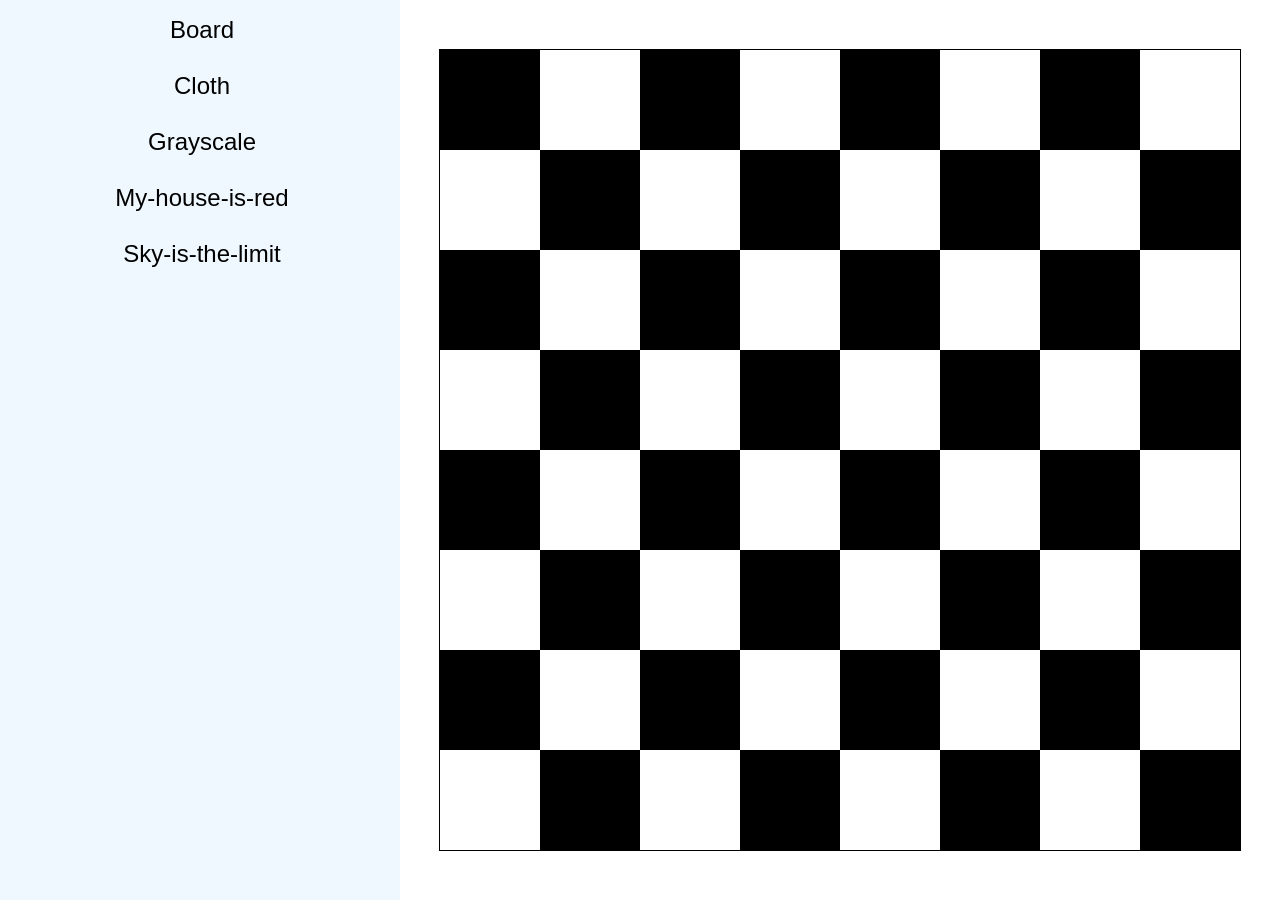
<file: board.html>
<!DOCTYPE html>
<html lang="en">
<head>
  <title>Board</title>
  <link rel="stylesheet" href="css/style.css">
  <link rel="stylesheet" href="css/hover-styles.css">
  <link rel="stylesheet" href="css/gradients/board.css">
</head>

<body>
  <div class="main-box">
    <div class="side-bar">
        <a class="board-bar" href="board.html">
        <div class="bar">Board</div>
      </a>
    <a class="cloth-bar" href="cloth.html">
        <div class="bar">Cloth</div>
      </a>
    <a class="grayscale-bar" href="grayscale.html">
        <div class="bar">Grayscale</div>
      </a>
    <a class="my-house-is-red-bar" href="my-house-is-red.html">
        <div class="bar">My-house-is-red</div>
      </a>
    <a class="sky-is-the-limit-bar" href="sky-is-the-limit.html">
        <div class="bar">Sky-is-the-limit</div>
      </a>
    
    </div>
  
    <div class="main-body">
      <div class="card"></div>
    </div>
  </div>
</body>
</html>
</file>
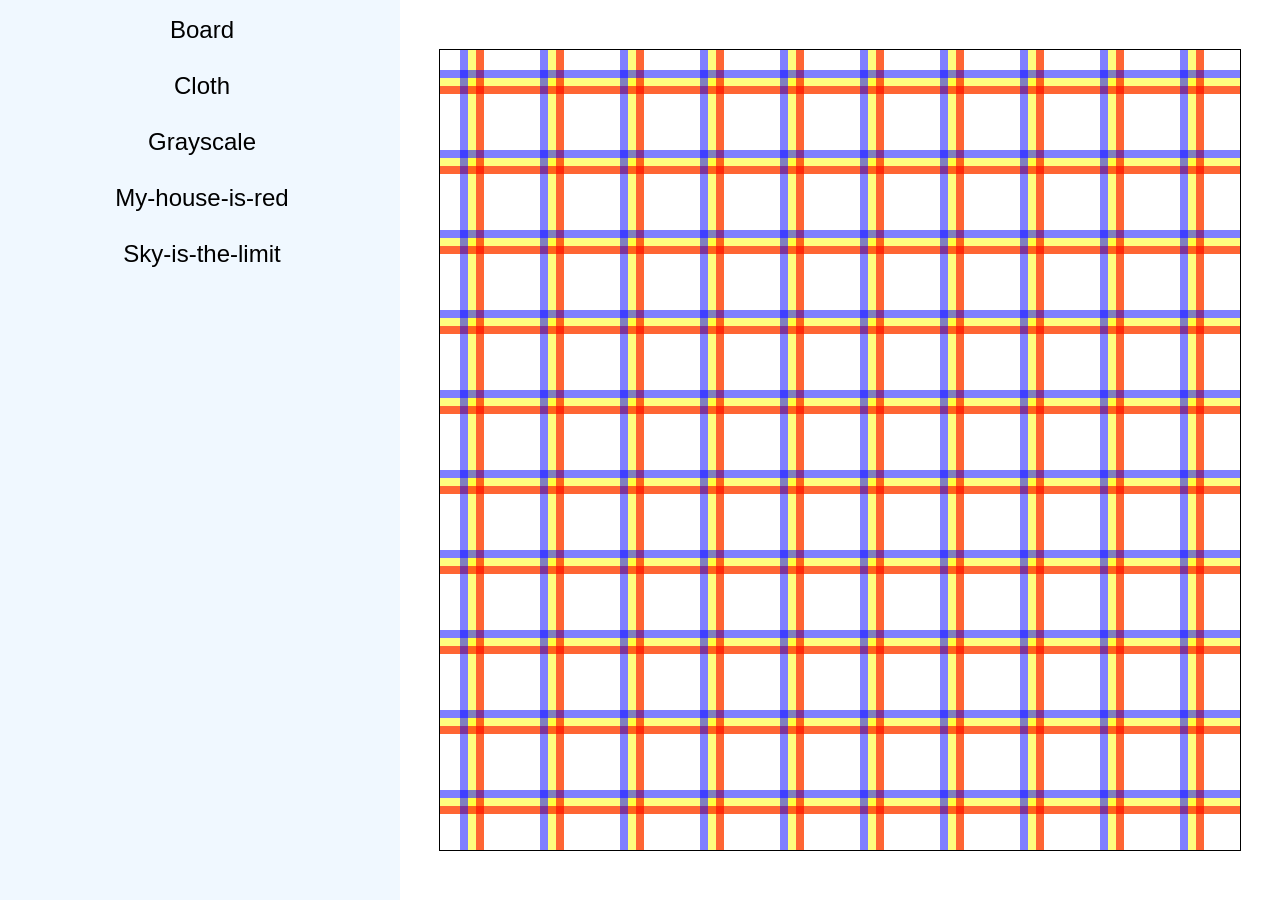
<file: cloth.html>
<!DOCTYPE html>
<html lang="en">
<head>
  <title>Cloth</title>
  <link rel="stylesheet" href="css/style.css">
  <link rel="stylesheet" href="css/hover-styles.css">
  <link rel="stylesheet" href="css/gradients/cloth.css">
</head>

<body>
  <div class="main-box">
    <div class="side-bar">
        <a class="board-bar" href="board.html">
        <div class="bar">Board</div>
      </a>
    <a class="cloth-bar" href="cloth.html">
        <div class="bar">Cloth</div>
      </a>
    <a class="grayscale-bar" href="grayscale.html">
        <div class="bar">Grayscale</div>
      </a>
    <a class="my-house-is-red-bar" href="my-house-is-red.html">
        <div class="bar">My-house-is-red</div>
      </a>
    <a class="sky-is-the-limit-bar" href="sky-is-the-limit.html">
        <div class="bar">Sky-is-the-limit</div>
      </a>
    
    </div>
  
    <div class="main-body">
      <div class="card"></div>
    </div>
  </div>
</body>
</html>
</file>
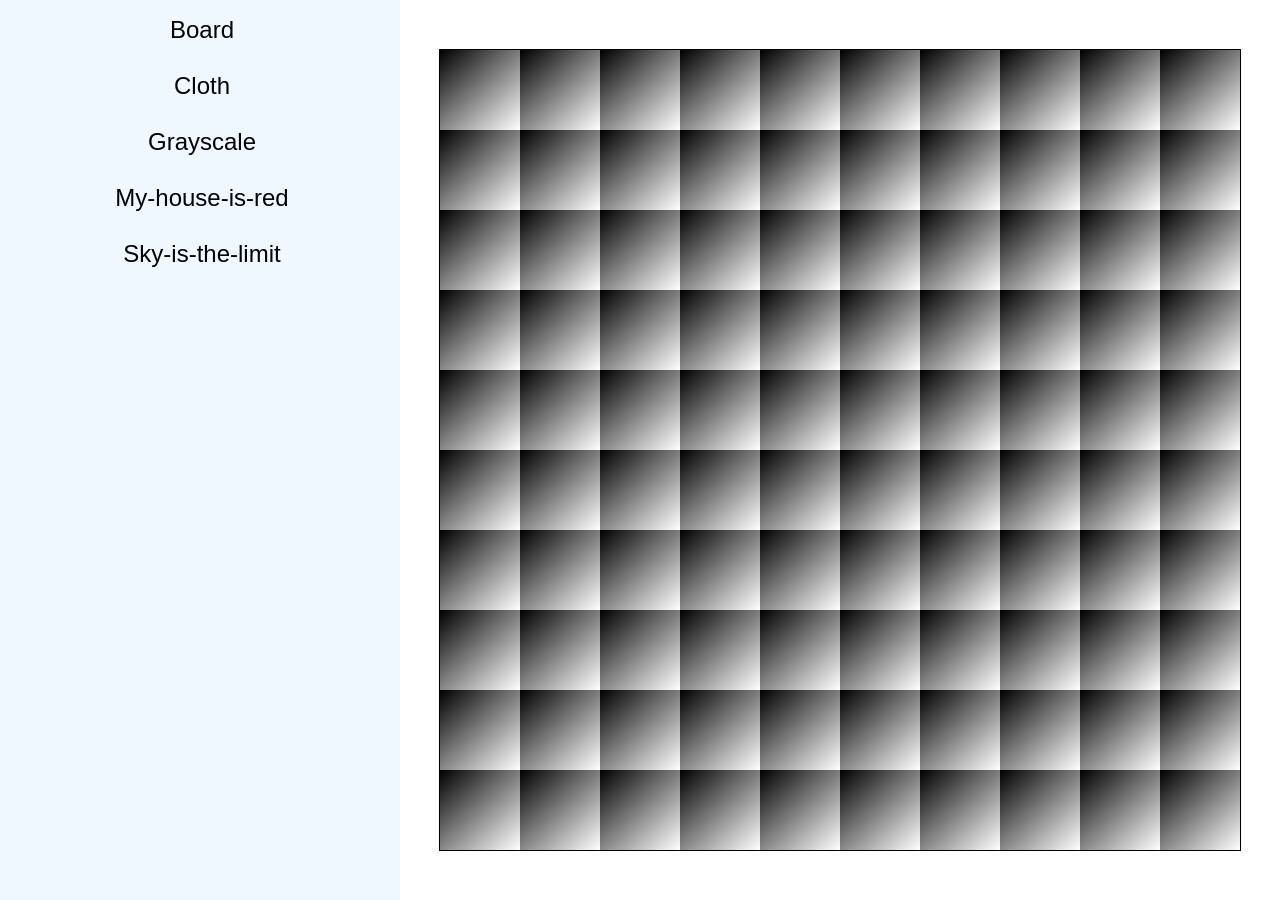
<file: grayscale.html>
<!DOCTYPE html>
<html lang="en">
<head>
  <title>Grayscale</title>
  <link rel="stylesheet" href="css/style.css">
  <link rel="stylesheet" href="css/hover-styles.css">
  <link rel="stylesheet" href="css/gradients/grayscale.css">
</head>

<body>
  <div class="main-box">
    <div class="side-bar">
        <a class="board-bar" href="board.html">
        <div class="bar">Board</div>
      </a>
    <a class="cloth-bar" href="cloth.html">
        <div class="bar">Cloth</div>
      </a>
    <a class="grayscale-bar" href="grayscale.html">
        <div class="bar">Grayscale</div>
      </a>
    <a class="my-house-is-red-bar" href="my-house-is-red.html">
        <div class="bar">My-house-is-red</div>
      </a>
    <a class="sky-is-the-limit-bar" href="sky-is-the-limit.html">
        <div class="bar">Sky-is-the-limit</div>
      </a>
    
    </div>
  
    <div class="main-body">
      <div class="card"></div>
    </div>
  </div>
</body>
</html>
</file>
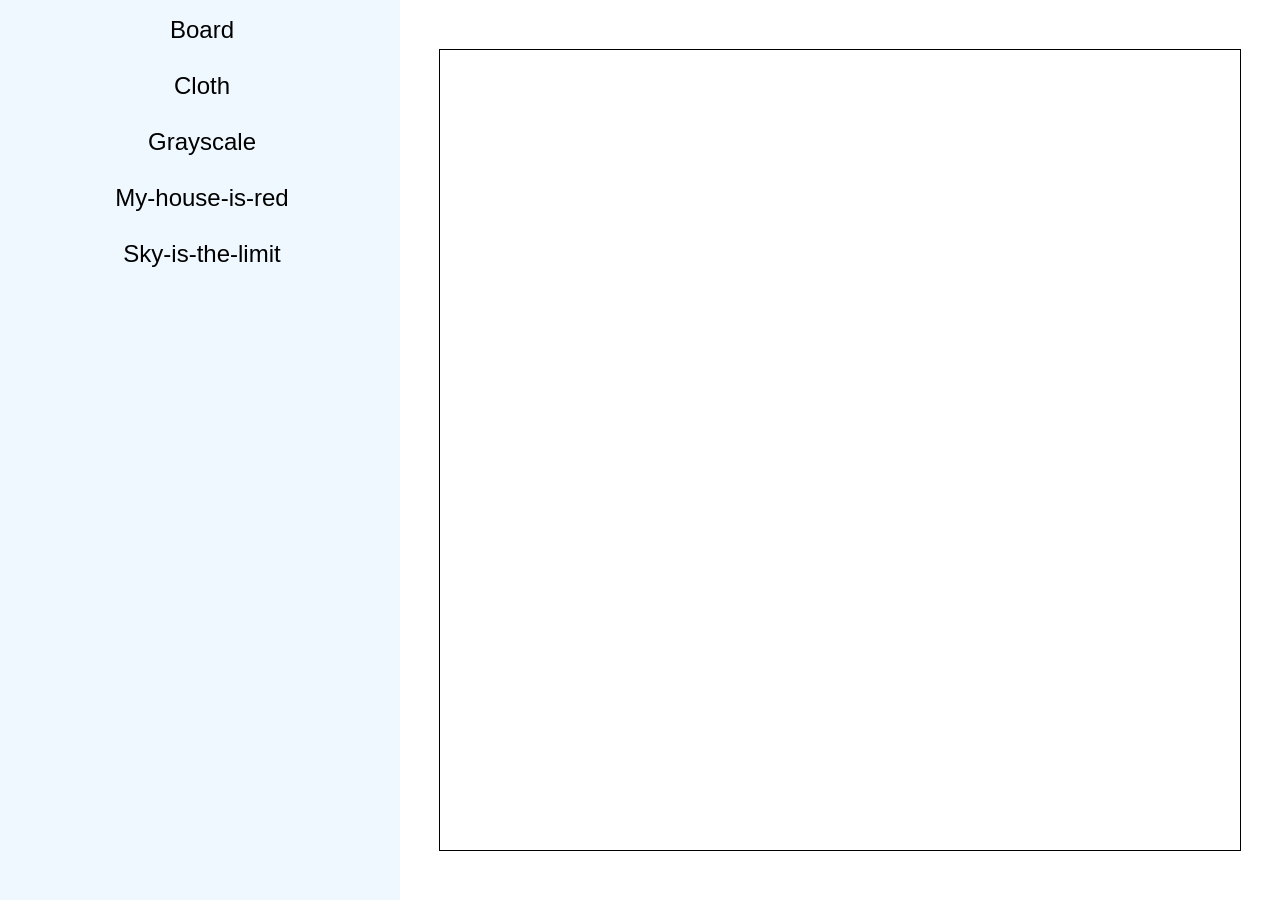
<file: my-house-is-red.html>
<!DOCTYPE html>
<html lang="en">
<head>
  <title>My-house-is-red</title>
  <link rel="stylesheet" href="css/style.css">
  <link rel="stylesheet" href="css/hover-styles.css">
  <link rel="stylesheet" href="css/gradients/my-house-is-red.css">
</head>

<body>
  <div class="main-box">
    <div class="side-bar">
        <a class="board-bar" href="board.html">
        <div class="bar">Board</div>
      </a>
    <a class="cloth-bar" href="cloth.html">
        <div class="bar">Cloth</div>
      </a>
    <a class="grayscale-bar" href="grayscale.html">
        <div class="bar">Grayscale</div>
      </a>
    <a class="my-house-is-red-bar" href="my-house-is-red.html">
        <div class="bar">My-house-is-red</div>
      </a>
    <a class="sky-is-the-limit-bar" href="sky-is-the-limit.html">
        <div class="bar">Sky-is-the-limit</div>
      </a>
    
    </div>
  
    <div class="main-body">
      <div class="card"></div>
    </div>
  </div>
</body>
</html>
</file>
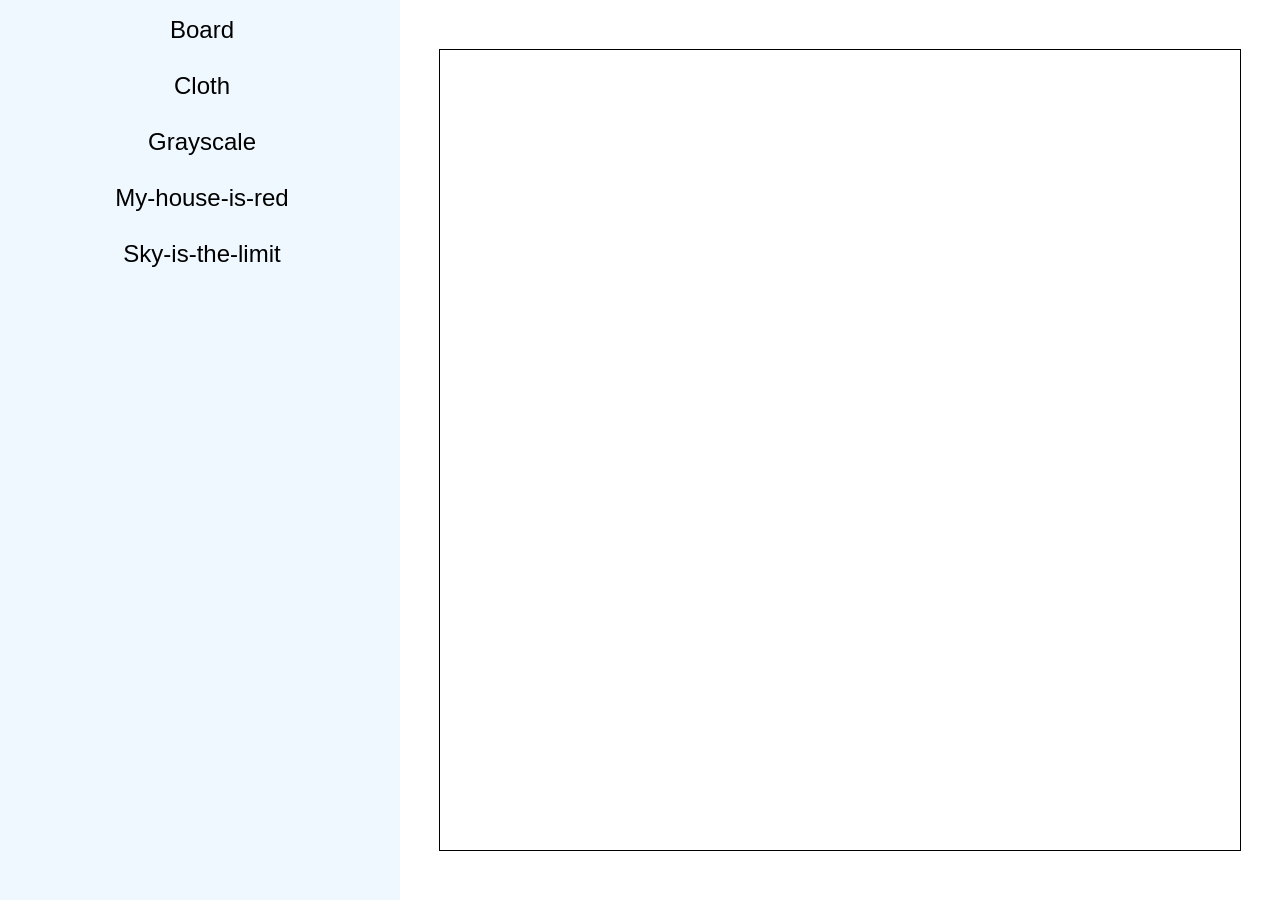
<file: sky-is-the-limit.html>
<!DOCTYPE html>
<html lang="en">
<head>
  <title>Sky-is-the-limit</title>
  <link rel="stylesheet" href="css/style.css">
  <link rel="stylesheet" href="css/hover-styles.css">
  <link rel="stylesheet" href="css/gradients/sky-is-the-limit.css">
</head>

<body>
  <div class="main-box">
    <div class="side-bar">
        <a class="board-bar" href="board.html">
        <div class="bar">Board</div>
      </a>
    <a class="cloth-bar" href="cloth.html">
        <div class="bar">Cloth</div>
      </a>
    <a class="grayscale-bar" href="grayscale.html">
        <div class="bar">Grayscale</div>
      </a>
    <a class="my-house-is-red-bar" href="my-house-is-red.html">
        <div class="bar">My-house-is-red</div>
      </a>
    <a class="sky-is-the-limit-bar" href="sky-is-the-limit.html">
        <div class="bar">Sky-is-the-limit</div>
      </a>
    
    </div>
  
    <div class="main-body">
      <div class="card"></div>
    </div>
  </div>
</body>
</html>
</file>
<file: css/style.css>
* {
  margin: 0;
  font-family: sans-serif;
}

body {
  min-height: 100vh;
}

:root {
  --theme: black;
  --hover-color: rgb(3, 33, 98);
  --theme-all: red;
}

.all-bar:hover {
  --hover-color: var(--theme-all)
}

.main-box {
  height: 100vh;
  display: flex;
}

.all {
  --theme: var(--theme-all)
}

.side-bar {
  background: aliceblue;
  width: 400px;
  height: 100%;
  flex-shrink: 0;
  display: flex;
  flex-direction: column;
  color: black;
  flex-shrink: 0;
}

.side-bar a {
  font-size: 24px;
  border: 1px solid rgba(0, 0, 0, 0);
  flex-grow: 1;
  padding: 2px;
  text-decoration: none;
  max-height: 50px;
  color: black;
}

.side-bar a .bar {
  width: 100%;
  height: 100%;
  display: flex;
  align-items: center;
  justify-content: center;
  padding: 2px;
}

.main-body {
  display: flex;
  width: 100%;
  justify-content: center;
  align-items: center;
  overflow: scroll;
}

.card {
  height: 800px;
  border: 1px solid black;
  aspect-ratio: 1;
}
</file>
<file: css/hover-styles.css>
.grayscale-bar:hover {
  background: linear-gradient(rgba(0, 0, 0, 0.516) ,rgba(255, 255, 255, 0.535)),linear-gradient(90deg,black ,white) ;
}
  

.cloth-bar:hover {
  background: linear-gradient(rgba(0, 0, 0, 0), rgba(0, 0, 0, 0) 25%, rgba(0, 0, 255, 0.5) 25%, rgba(0, 0, 255, 0.5) 35%, rgba(0, 0, 0, 0) 35%, rgba(0, 0, 0, 0)), linear-gradient(90deg, rgba(0, 0, 0, 0), rgba(0, 0, 0, 0) 25%, rgba(0, 0, 255, 0.5) 25%, rgba(0, 0, 255, 0.5) 35%, rgba(0, 0, 0, 0) 35%, rgba(0, 0, 0, 0)), linear-gradient(90deg, rgba(0, 0, 0, 0), rgba(0, 0, 0, 0) 45%, rgba(255, 0, 0, 0.6) 45%, rgba(255, 0, 0, 0.6) 55%, rgba(0, 0, 0, 0) 55%, rgba(0, 0, 0, 0)), linear-gradient(rgba(0, 0, 0, 0), rgba(0, 0, 0, 0) 45%, rgba(255, 0, 0, 0.6) 45%, rgba(255, 0, 0, 0.6) 55%, rgba(0, 0, 0, 0) 55%, rgba(0, 0, 0, 0)), linear-gradient(90deg, rgba(0, 0, 0, 0), rgba(0, 0, 0, 0) 35%, rgba(255, 255, 0, 0.5) 35%, rgba(255, 255, 0, 0.5) 55%, rgba(0, 0, 0, 0) 55%, rgba(0, 0, 0, 0)), linear-gradient(rgba(0, 0, 0, 0), rgba(0, 0, 0, 0) 35%, rgba(255, 255, 0, 0.5) 35%, rgba(255, 255, 0, 0.5) 55%, rgba(0, 0, 0, 0) 55%, rgba(0, 0, 0, 0));
}
  

.my-house-is-red-bar:hover {
  background: linear-gradient(white) 50% 86%, conic-gradient(from 135deg at 50% 50%, red, red 90deg, rgba(0, 0, 0, 0) 90deg) 50% 0%, linear-gradient(black) 50% 83%, radial-gradient(at 50% 100%, green, green 45%, rgba(0, 0, 0, 0) 50%) 50% 100%;
}
  

.sky-is-the-limit-bar:hover {
  background: linear-gradient(0deg,blue 10%,rgba(0, 0, 255, 0.507) 40%, rgba(255, 255, 255, 0) 50%), radial-gradient(rgb(255, 102, 0),rgb(255, 162, 0) 20%, rgba(255, 255, 0, 0.276) 30%,rgba(255, 255, 255, 0) 100%), linear-gradient(rgb(37, 181, 237));
}
  

.board-bar:hover {
  background: conic-gradient(from 0deg at 50% 50%, white 90deg, black 90deg, black 180deg, white 180deg, white 270deg, black 270deg, black 360deg);
}
</file>
<file: css/gradients/board.css>
.card {
  background: conic-gradient(from 0deg at 50% 50%, white 90deg, black 90deg, black 180deg, white 180deg, white 270deg, black 270deg, black 360deg);
  background-size: 25% 25%;
  /* background-repeat: no-repeat; */
}
</file>
<file: css/gradients/cloth.css>
.card {
  --b: rgba(0, 0, 0, 0);
  --f: rgba(0, 0, 255, 0.5);
  --f2: rgba(255, 100, 100, 0.5);
  --f3: rgba(255, 255, 100, 0.5);

  background: linear-gradient(rgba(0, 0, 0, 0), rgba(0, 0, 0, 0) 25%, rgba(0, 0, 255, 0.5) 25%, rgba(0, 0, 255, 0.5) 35%, rgba(0, 0, 0, 0) 35%, rgba(0, 0, 0, 0)), linear-gradient(90deg, rgba(0, 0, 0, 0), rgba(0, 0, 0, 0) 25%, rgba(0, 0, 255, 0.5) 25%, rgba(0, 0, 255, 0.5) 35%, rgba(0, 0, 0, 0) 35%, rgba(0, 0, 0, 0)), linear-gradient(90deg, rgba(0, 0, 0, 0), rgba(0, 0, 0, 0) 45%, rgba(255, 0, 0, 0.6) 45%, rgba(255, 0, 0, 0.6) 55%, rgba(0, 0, 0, 0) 55%, rgba(0, 0, 0, 0)), linear-gradient(rgba(0, 0, 0, 0), rgba(0, 0, 0, 0) 45%, rgba(255, 0, 0, 0.6) 45%, rgba(255, 0, 0, 0.6) 55%, rgba(0, 0, 0, 0) 55%, rgba(0, 0, 0, 0)), linear-gradient(90deg, rgba(0, 0, 0, 0), rgba(0, 0, 0, 0) 35%, rgba(255, 255, 0, 0.5) 35%, rgba(255, 255, 0, 0.5) 55%, rgba(0, 0, 0, 0) 55%, rgba(0, 0, 0, 0)), linear-gradient(rgba(0, 0, 0, 0), rgba(0, 0, 0, 0) 35%, rgba(255, 255, 0, 0.5) 35%, rgba(255, 255, 0, 0.5) 55%, rgba(0, 0, 0, 0) 55%, rgba(0, 0, 0, 0));
  background-size: 10% 10%;
}
</file>
<file: css/gradients/grayscale.css>
.card {
  background: linear-gradient(rgba(0, 0, 0, 0.516) ,rgba(255, 255, 255, 0.535)),linear-gradient(90deg,black ,white) ;
  background-repeat: repeat;
  background-size: 10% 10%;
}
</file>
<file: css/gradients/my-house-is-red.css>
.card {
  background: linear-gradient(white), conic-gradient(from 135deg at 50% 50%, red, rgb(254, 89, 39) 20deg, red 45deg, rgb(254, 89, 39) 70deg, red 90deg, #00000000 90deg), linear-gradient(rgb(75, 41, 24)), radial-gradient(at 50% 100%, green, green 45%, rgba(0, 0, 0, 0) 50%), radial-gradient(rgb(243, 142, 27), rgb(243, 142, 27) 25%, rgb(255, 251, 11, 0) 30%), linear-gradient(rgb(88, 199, 255));
  background-position: 50% 86%, 50% 0%, 50% 83%, 50% 100%, -5% -5%, 0% 0%;
  background-size: 15% 25%, 50% 50%, 40% 40%, 400% 50%, 50% 50%, 100% 100%;
  background-repeat: no-repeat;
  animation: loader;
}
</file>
<file: css/gradients/sky-is-the-limit.css>
.card {
  background: linear-gradient(0deg,blue 10%,rgba(0, 0, 255, 0.507) 40%, rgba(255, 255, 255, 0) 50%), radial-gradient(rgb(255, 102, 0),rgb(255, 162, 0) 20%, rgba(255, 255, 0, 0.276) 30%,rgba(255, 255, 255, 0) 100%), linear-gradient(rgb(37, 181, 237));
  background-repeat: repeat;
}
</file>
